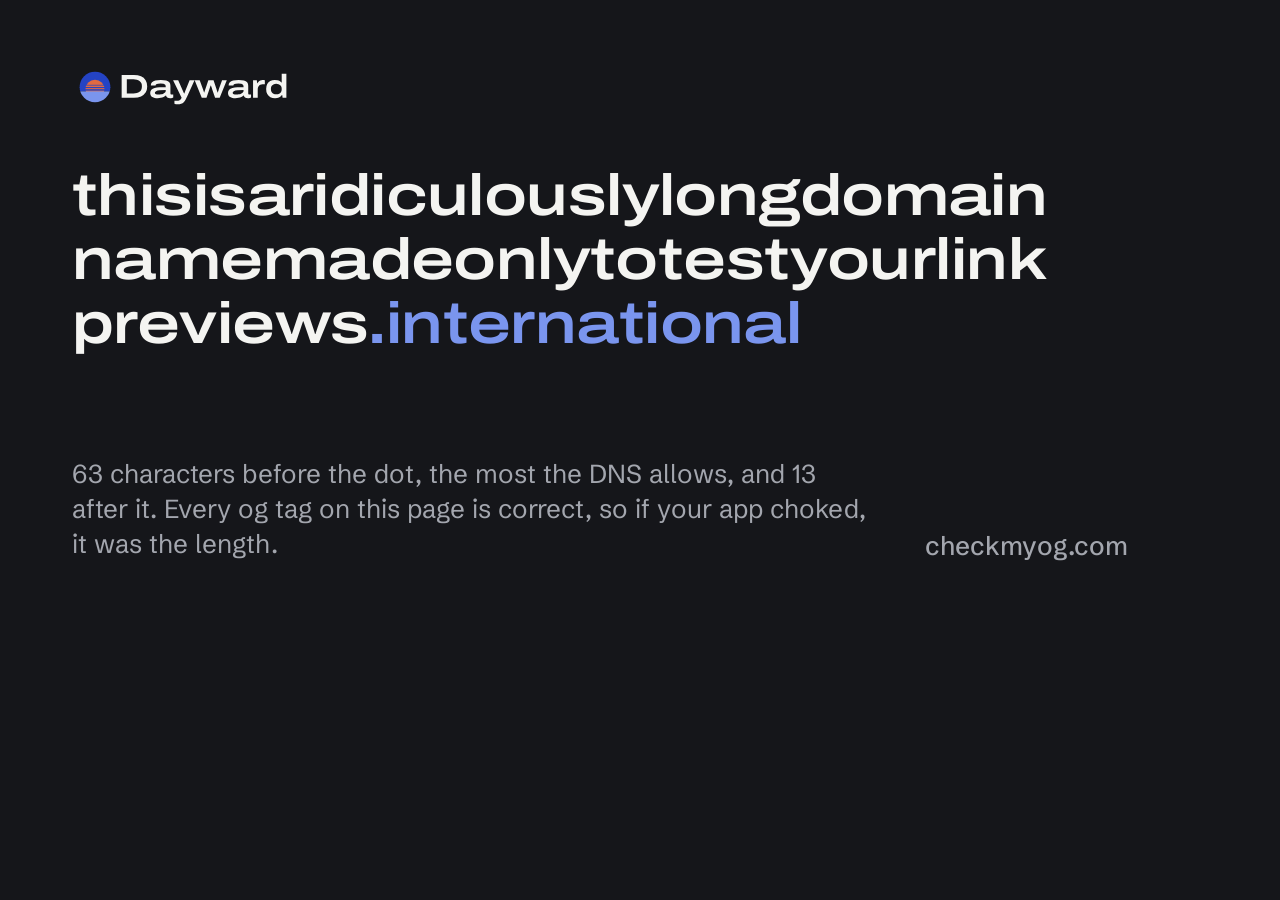
<file: assets/long-og.html>
<!doctype html><html><head><meta charset="utf-8">
<link href="https://fonts.googleapis.com/css2?family=Archivo:wdth,wght@125,600&family=Schibsted+Grotesk:wght@400;500&display=block" rel="stylesheet">
<style>
/* og:image and og:video for the 77-character test domain, in the daywardai.com og.png look
   (its dark ground, the lockup, Archivo for the name). The poster is the full name; the
   video deletes it and types it back, ending where it started so the loop has no seam.
   render-long-og.js drives it through window.setFrame(seconds). */
html,body{margin:0;background:#15161A}
body{width:1200px;height:630px;overflow:hidden;font-family:"Schibsted Grotesk",sans-serif;color:#EDEDEA;position:relative;-webkit-font-smoothing:antialiased}
.lockup{position:absolute;left:72px;top:64px;color:#F4F4F1}
.lockup svg{height:46px;width:auto;display:block}
.dom{position:absolute;left:72px;top:164px;width:1056px;font:600 58px/1.1 "Archivo",sans-serif;font-stretch:125%;letter-spacing:-.01em;overflow-wrap:anywhere;color:#F4F4F1}
.dom .tld{color:#7A95EE}
.dom .cur{display:inline-block;width:.5em;height:.92em;background:#7A95EE;vertical-align:-.08em;margin-left:4px;visibility:hidden}
.foot{position:absolute;left:72px;bottom:68px;width:800px;font-size:26px;line-height:1.35;color:#A3A6AE}
.site{position:absolute;right:72px;bottom:68px;font-size:26px;color:#A3A6AE;font-weight:500}
</style></head><body>
<div class="lockup"><svg xmlns="http://www.w3.org/2000/svg" viewBox="0 0 6777.0 1389.2" role="img" aria-label="Dayward"><g transform="translate(143.33 143.33) scale(11.0250)"><defs><clipPath id="dw"><circle cx="50" cy="50" r="42"/></clipPath></defs><g clip-path="url(#dw)"><rect width="100" height="62" fill="#2443C4"/><circle cx="50" cy="56" r="26" fill="#E06A42"/><rect y="44" width="100" height="2" fill="#2443C4"/><rect y="50" width="100" height="3" fill="#2443C4"/><rect y="56" width="100" height="4" fill="#2443C4"/><rect y="62" width="100" height="38" fill="#7A95EE"/></g></g><path transform="translate(1403.62 1019.05) scale(1 -1)" fill="currentColor" d="M96 0L96 687L464 687Q590 687 680.5 647.5Q771 608 819.5 531.5Q868 455 868 343Q868 232 819.5 155.5Q771 79 680.5 39.5Q590 0 464 0ZM252 129L455 129Q509 129 555 142Q601 155 635.5 180Q670 205 688.5 243.5Q707 282 707 332L707 355Q707 405 688.5 443.5Q670 482 635.5 507Q601 532 555 545Q509 558 455 558L252 558Z M1181.96 -12Q1134.96 -12 1093.96 -4.5Q1052.96 3 1022.96 20.5Q992.96 38 975.46 68Q957.96 98 957.96 143Q957.96 207 992.96 243Q1027.96 279 1091.96 295Q1155.96 311 1241.46 315Q1326.96 319 1426.96 319L1426.96 340Q1426.96 374 1410.46 394Q1393.96 414 1359.96 422.5Q1325.96 431 1270.96 431Q1226.96 431 1193.46 425Q1159.96 419 1140.96 407Q1121.96 395 1121.96 377L1121.96 366L979.96 366Q978.96 370 978.46 373.5Q977.96 377 977.96 382Q977.96 430 1012.46 465Q1046.96 500 1113.96 519.5Q1180.96 539 1281.96 539Q1374.96 539 1438.96 522Q1502.96 505 1535.96 466Q1568.96 427 1568.96 361L1568.96 136Q1568.96 117 1576.46 107Q1583.96 97 1602.96 97L1653.96 97L1653.96 5Q1643.96 1 1616.96 -5.5Q1589.96 -12 1557.96 -12Q1512.96 -12 1487.96 -1Q1462.96 10 1452.46 29Q1441.96 48 1437.96 71L1429.96 71Q1401.96 45 1362.96 26Q1323.96 7 1277.96 -2.5Q1231.96 -12 1181.96 -12ZM1217.96 96Q1248.96 96 1284.96 103Q1320.96 110 1353.46 123Q1385.96 136 1406.46 156Q1426.96 176 1426.96 204L1426.96 231Q1315.96 231 1243.46 223.5Q1170.96 216 1135.46 198Q1099.96 180 1099.96 148Q1099.96 126 1116.96 115Q1133.96 104 1161.46 100Q1188.96 96 1217.96 96Z M1784.96 -198Q1756.96 -198 1733.46 -193.5Q1709.96 -189 1689.96 -182L1689.96 -90L1759.96 -90Q1804.96 -90 1831.96 -79.5Q1858.96 -69 1875.46 -49.5Q1891.96 -30 1906.96 0L1648.96 527L1803.96 527L1916.96 273Q1925.96 255 1936.96 229Q1947.96 203 1959.96 176Q1971.96 149 1980.96 129L1988.96 129Q1988.96 130 1994.46 145.5Q1999.96 161 2009.46 184Q2018.96 207 2028.96 232Q2038.96 257 2046.96 276L2147.96 527L2296.96 527L2080.96 50Q2054.96 -9 2029.46 -55Q2003.96 -101 1971.46 -133Q1938.96 -165 1893.46 -181.5Q1847.96 -198 1784.96 -198Z M2515.17 0L2301.17 527L2453.17 527L2547.17 270Q2556.17 247 2563.17 225Q2570.17 203 2575.67 185.5Q2581.17 168 2583.17 157L2591.17 157Q2594.17 168 2599.67 185Q2605.17 202 2612.67 224Q2620.17 246 2628.17 268L2714.17 527L2871.17 527L2957.17 268Q2960.17 261 2966.17 242Q2972.17 223 2979.17 200Q2986.17 177 2991.17 157L2999.17 157Q3004.17 175 3011.17 195Q3018.17 215 3024.67 235Q3031.17 255 3035.17 268L3129.17 527L3271.17 527L3057.17 0L2918.17 0L2834.17 243Q2827.17 266 2818.67 290.5Q2810.17 315 2802.67 336.5Q2795.17 358 2790.17 372L2783.17 372Q2778.17 357 2770.67 334Q2763.17 311 2755.17 286.5Q2747.17 262 2740.17 242L2658.17 0Z M3531.65 -12Q3484.65 -12 3443.65 -4.5Q3402.65 3 3372.65 20.5Q3342.65 38 3325.15 68Q3307.65 98 3307.65 143Q3307.65 207 3342.65 243Q3377.65 279 3441.65 295Q3505.65 311 3591.15 315Q3676.65 319 3776.65 319L3776.65 340Q3776.65 374 3760.15 394Q3743.65 414 3709.65 422.5Q3675.65 431 3620.65 431Q3576.65 431 3543.15 425Q3509.65 419 3490.65 407Q3471.65 395 3471.65 377L3471.65 366L3329.65 366Q3328.65 370 3328.15 373.5Q3327.65 377 3327.65 382Q3327.65 430 3362.15 465Q3396.65 500 3463.65 519.5Q3530.65 539 3631.65 539Q3724.65 539 3788.65 522Q3852.65 505 3885.65 466Q3918.65 427 3918.65 361L3918.65 136Q3918.65 117 3926.15 107Q3933.65 97 3952.65 97L4003.65 97L4003.65 5Q3993.65 1 3966.65 -5.5Q3939.65 -12 3907.65 -12Q3862.65 -12 3837.65 -1Q3812.65 10 3802.15 29Q3791.65 48 3787.65 71L3779.65 71Q3751.65 45 3712.65 26Q3673.65 7 3627.65 -2.5Q3581.65 -12 3531.65 -12ZM3567.65 96Q3598.65 96 3634.65 103Q3670.65 110 3703.15 123Q3735.65 136 3756.15 156Q3776.65 176 3776.65 204L3776.65 231Q3665.65 231 3593.15 223.5Q3520.65 216 3485.15 198Q3449.65 180 3449.65 148Q3449.65 126 3466.65 115Q3483.65 104 3511.15 100Q3538.65 96 3567.65 96Z M4064.65 0L4064.65 527L4177.65 527L4188.65 434L4196.65 434Q4208.65 462 4229.65 486Q4250.65 510 4282.15 524.5Q4313.65 539 4352.65 539Q4371.65 539 4389.15 536.5Q4406.65 534 4420.65 529L4420.65 406L4350.65 406Q4310.65 406 4283.15 393Q4255.65 380 4238.65 357Q4221.65 334 4213.65 306.5Q4205.65 279 4205.65 250L4205.65 0Z M4729 -12Q4648 -12 4587.5 18Q4527 48 4493.5 109.5Q4460 171 4460 263Q4460 357 4493 418Q4526 479 4584.5 509Q4643 539 4722 539Q4762 539 4800 530Q4838 521 4869 503.5Q4900 486 4922 461L4930 461L4930 724L5071 724L5071 0L4957 0L4945 83L4937 83Q4899 31 4846.5 9.5Q4794 -12 4729 -12ZM4767 106Q4818 106 4854.5 123.5Q4891 141 4910.5 175.5Q4930 210 4930 259L4930 267Q4930 305 4919 333.5Q4908 362 4886.5 381Q4865 400 4834 410.5Q4803 421 4765 421Q4715 421 4679 403.5Q4643 386 4623.5 352.5Q4604 319 4604 271L4604 256Q4604 208 4624 174Q4644 140 4680 123Q4716 106 4767 106Z"/></svg></div>
<div class="dom"><span id="label"></span><wbr><span class="tld" id="tld"></span><span class="cur" id="cur"></span></div>
<div class="foot">63 characters before the dot, the most the DNS allows, and 13 after it. Every og tag on this page is correct, so if your app choked, it was the length.</div>
<div class="site">checkmyog.com</div>
<script>
const LABEL = 'thisisaridiculouslylongdomainnamemadeonlytotestyourlinkpreviews', TLD = '.international';
const FULL = LABEL + TLD, N = FULL.length;
const ease = (x) => x < .5 ? 2 * x * x : 1 - Math.pow(-2 * x + 2, 2) / 2;
const WORDS = ['thisisa', 'ridiculously', 'long', 'domain', 'name', 'made', 'only', 'to', 'test', 'your', 'link', 'previews'];
console.assert(WORDS.join('') === LABEL);
// A prefix of the label with <wbr> at the word boundaries, so lines break where a reader would, as on the page.
function html(s) {
  let out = '', i = 0;
  for (const w of WORDS) { if (i >= s.length) break; out += s.slice(i, i + w.length); i += w.length; if (i < s.length) out += '<wbr>'; }
  return out;
}
function show(n, cursor) {
  const s = FULL.slice(0, n);
  document.getElementById('label').innerHTML = html(s.slice(0, LABEL.length));
  document.getElementById('tld').textContent = s.slice(LABEL.length);
  document.getElementById('cur').style.visibility = cursor ? 'visible' : 'hidden';
}
// t in seconds, 0..6: full (0-0.8), delete (0.8-2.3), empty (2.3-2.6), type (2.6-5.4), full (5.4-6).
window.setFrame = (t) => {
  if (t < 0.8 || t >= 5.4) return show(N, false);
  if (t < 2.3) return show(Math.round(N * (1 - ease((t - 0.8) / 1.5))), true);
  if (t < 2.6) return show(0, Math.floor(t * 6) % 2 === 0);
  return show(Math.round(N * ease((t - 2.6) / 2.8)), true);
};
window.setFrame(0);
</script>
</body></html>
</file>
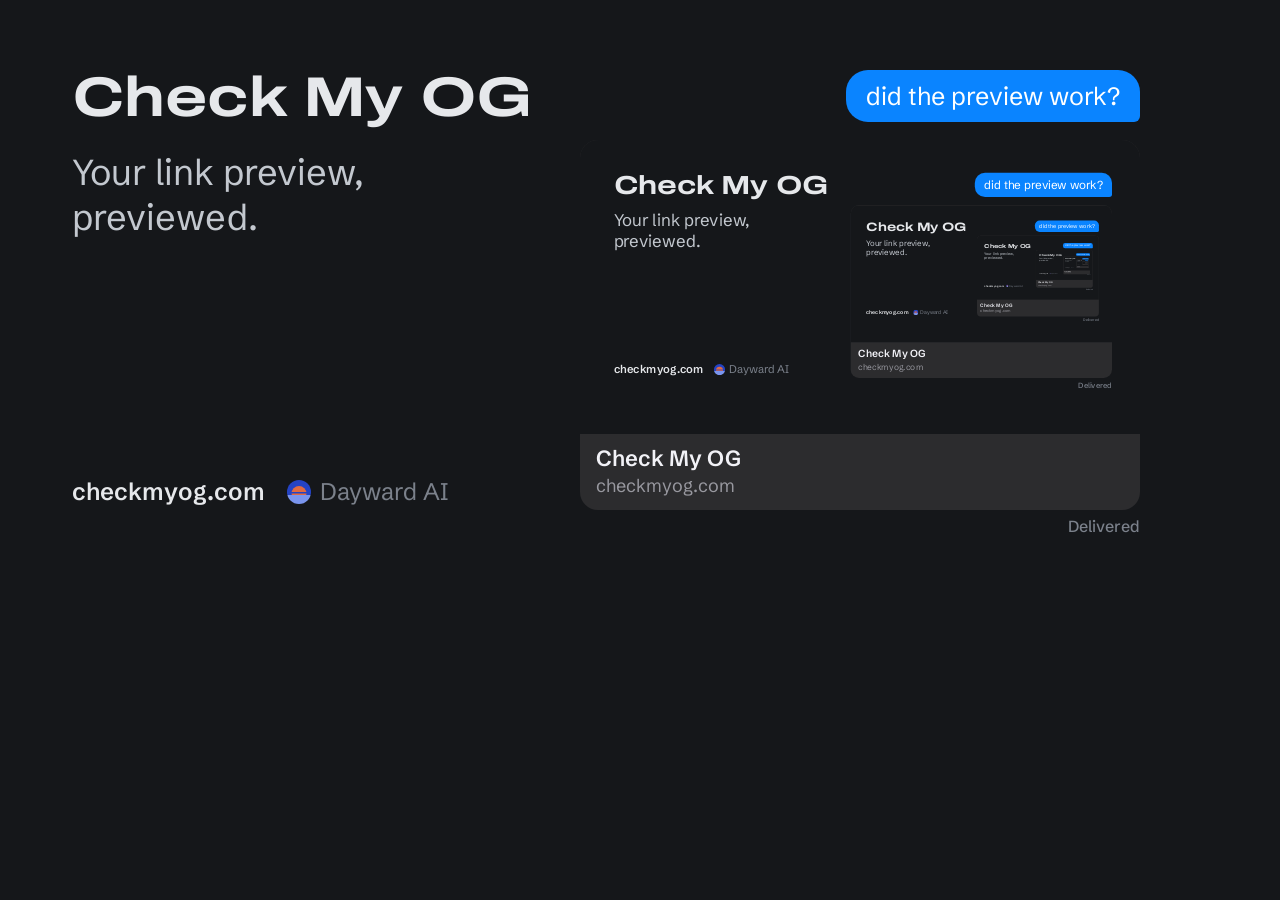
<file: assets/og.html>
<!doctype html><html><head><meta charset="utf-8">
<link href="https://fonts.googleapis.com/css2?family=Archivo:wdth,wght@125,700&family=Schibsted+Grotesk:wght@400;500;600&display=block" rel="stylesheet">
<style>
/* The card is its own og:image: the link preview in the message holds the
   whole card, which holds the preview again, LEVELS deep. render-og-video.js
   zooms into it; the .shot rect is the fixed point of that zoom. */
html,body{margin:0;background:#15171a}
body{width:1200px;height:630px;overflow:hidden;font-family:"Schibsted Grotesk",sans-serif}
#cam{width:1200px;height:630px;transform-origin:0 0}
.lvl{position:absolute;left:0;top:0;width:1200px;height:630px;background:#15171a;color:#e6e8eb;transform-origin:0 0}
.lvl h1{position:absolute;left:72px;top:70px;margin:0;font:700 56px/1 "Archivo",sans-serif;font-stretch:125%;letter-spacing:-.01em}
.lvl .line{position:absolute;left:72px;top:150px;margin:0;font-size:36px;line-height:1.25;color:#c3c8cf;width:440px}
.lvl .foot{position:absolute;left:72px;bottom:124px;display:flex;align-items:center;gap:22px;font-size:24px;color:#7b818b}
.foot .dom{color:#e6e8eb;font-weight:600}
.by{display:flex;align-items:center;gap:9px}
.by svg{width:24px;height:24px}
/* The conversation */
.sent{position:absolute;right:60px;top:70px;background:#0A84FF;color:#fff;font-size:25px;padding:11px 20px;border-radius:22px 22px 6px 22px}
.msg{position:absolute;left:580px;top:140px;width:560px}
.card{border-radius:18px;overflow:hidden;background:#2c2c2e}
.shot{position:relative;width:560px;height:294px;overflow:hidden}
.bar{padding:11px 16px 13px}
.bar .t{font-size:22px;font-weight:600;color:#f2f2f7}
.bar .d{font-size:18px;color:#98989f;margin-top:2px}
.dlv{margin-top:6px;text-align:right;font-size:16px;color:#7b818b;font-weight:500}
</style></head><body>
<template id="t"><div class="lvl">
<h1>Check My OG</h1>
<p class="line">Your link preview, previewed.</p>
<div class="foot"><span class="dom">checkmyog.com</span><span class="by"><svg viewBox="0 0 16 16"><defs><clipPath id="c"><circle cx="8" cy="8" r="8"/></clipPath></defs><g clip-path="url(#c)"><rect width="16" height="10" fill="#2443C4"/><circle cx="8" cy="9" r="5" fill="#E06A42"/><rect y="8" width="16" height="1" fill="#2443C4"/><rect y="10" width="16" height="6" fill="#7A95EE"/></g></svg>Dayward AI</span></div>
<div class="sent">did the preview work?</div>
<div class="msg"><div class="card"><div class="shot"></div><div class="bar"><div class="t">Check My OG</div><div class="d">checkmyog.com</div></div></div>
<div class="dlv">Delivered</div></div>
</div></template>
<div id="cam"></div>
<script>
const LEVELS = 8, K = 1200 / 560;
let host = document.getElementById('cam');
for (let i = 0; i < LEVELS; i++) {
  const lvl = document.getElementById('t').content.firstElementChild.cloneNode(true);
  if (i) lvl.style.transform = `scale(${1 / K})`;
  host.appendChild(lvl);
  host = lvl.querySelector('.shot');
}
</script>
</body></html>
</file>
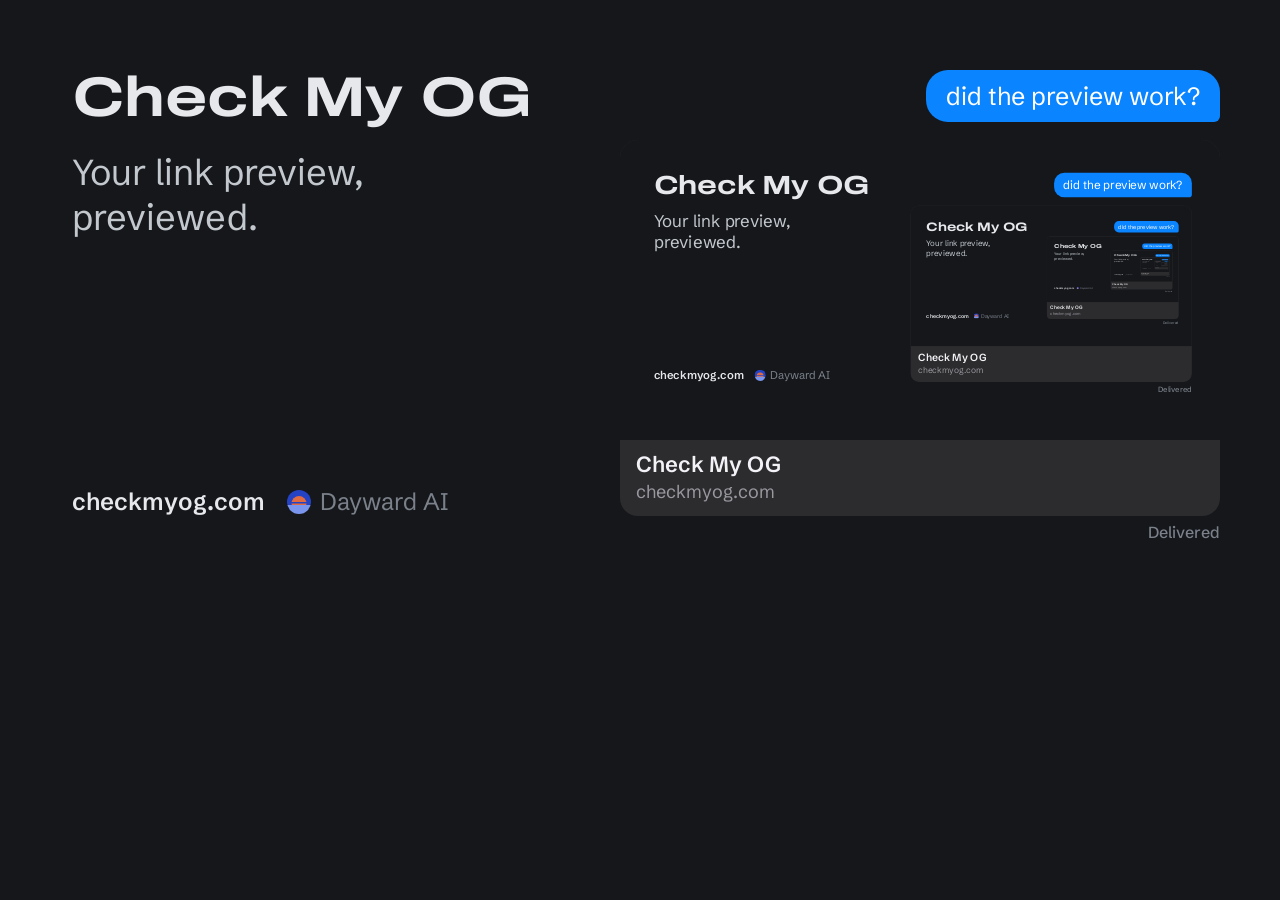
<file: assets/social-preview.html>
<!doctype html><html><head><meta charset="utf-8">
<link href="https://fonts.googleapis.com/css2?family=Archivo:wdth,wght@125,700&family=Schibsted+Grotesk:wght@400;500;600&display=block" rel="stylesheet">
<style>
/* og.html at GitHub's social preview size (1280x640, 2:1). The .shot rect
   keeps the frame's aspect so the card can hold itself, LEVELS deep.
   Render: see the comment at the bottom. */
html,body{margin:0;background:#15171a}
body{width:1280px;height:640px;overflow:hidden;font-family:"Schibsted Grotesk",sans-serif}
#cam{width:1280px;height:640px;transform-origin:0 0}
.lvl{position:absolute;left:0;top:0;width:1280px;height:640px;background:#15171a;color:#e6e8eb;transform-origin:0 0}
.lvl h1{position:absolute;left:72px;top:70px;margin:0;font:700 56px/1 "Archivo",sans-serif;font-stretch:125%;letter-spacing:-.01em}
.lvl .line{position:absolute;left:72px;top:150px;margin:0;font-size:36px;line-height:1.25;color:#c3c8cf;width:470px}
.lvl .foot{position:absolute;left:72px;bottom:124px;display:flex;align-items:center;gap:22px;font-size:24px;color:#7b818b}
.foot .dom{color:#e6e8eb;font-weight:600}
.by{display:flex;align-items:center;gap:9px}
.by svg{width:24px;height:24px}
/* The conversation */
.sent{position:absolute;right:60px;top:70px;background:#0A84FF;color:#fff;font-size:25px;padding:11px 20px;border-radius:22px 22px 6px 22px}
.msg{position:absolute;left:620px;top:140px;width:600px}
.card{border-radius:18px;overflow:hidden;background:#2c2c2e}
.shot{position:relative;width:600px;height:300px;overflow:hidden}
.bar{padding:11px 16px 13px}
.bar .t{font-size:22px;font-weight:600;color:#f2f2f7}
.bar .d{font-size:18px;color:#98989f;margin-top:2px}
.dlv{margin-top:6px;text-align:right;font-size:16px;color:#7b818b;font-weight:500}
</style></head><body>
<template id="t"><div class="lvl">
<h1>Check My OG</h1>
<p class="line">Your link preview, previewed.</p>
<div class="foot"><span class="dom">checkmyog.com</span><span class="by"><svg viewBox="0 0 16 16"><defs><clipPath id="c"><circle cx="8" cy="8" r="8"/></clipPath></defs><g clip-path="url(#c)"><rect width="16" height="10" fill="#2443C4"/><circle cx="8" cy="9" r="5" fill="#E06A42"/><rect y="8" width="16" height="1" fill="#2443C4"/><rect y="10" width="16" height="6" fill="#7A95EE"/></g></svg>Dayward AI</span></div>
<div class="sent">did the preview work?</div>
<div class="msg"><div class="card"><div class="shot"></div><div class="bar"><div class="t">Check My OG</div><div class="d">checkmyog.com</div></div></div>
<div class="dlv">Delivered</div></div>
</div></template>
<div id="cam"></div>
<script>
const LEVELS = 8, K = 1280 / 600;
let host = document.getElementById('cam');
for (let i = 0; i < LEVELS; i++) {
  const lvl = document.getElementById('t').content.firstElementChild.cloneNode(true);
  if (i) lvl.style.transform = `scale(${1 / K})`;
  host.appendChild(lvl);
  host = lvl.querySelector('.shot');
}
</script>
<!-- Render (2x, for the repo's social preview and the README):
  "/Applications/Google Chrome.app/Contents/MacOS/Google Chrome" --headless --hide-scrollbars \
    --window-size=1280,640 --force-device-scale-factor=2 --virtual-time-budget=8000 \
    --screenshot=assets/social-preview.png assets/social-preview.html -->
</body></html>
</file>
